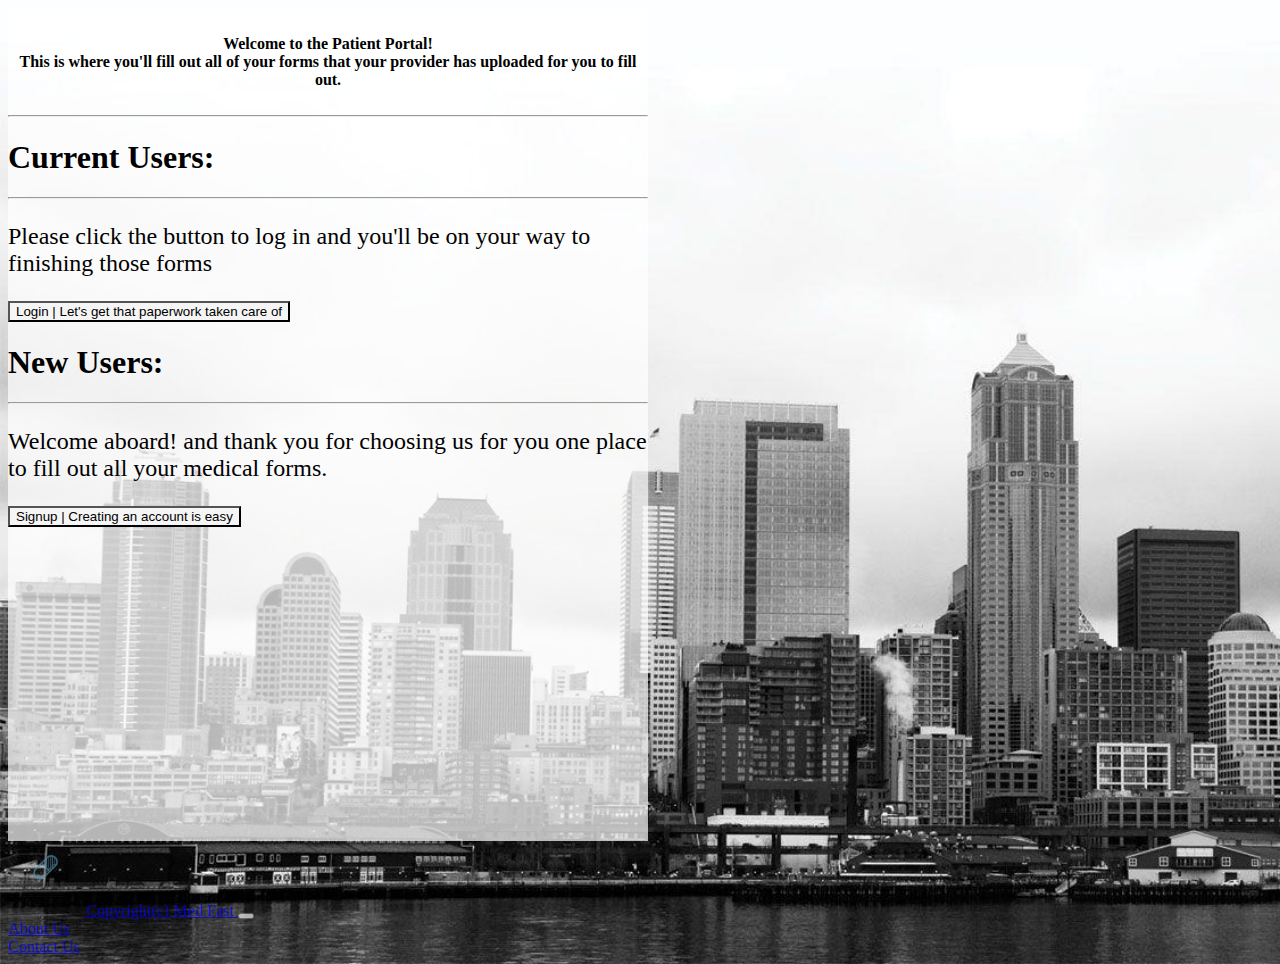
<file: index.html>
﻿<!DOCTYPE html>
<html>
<head>
    <link rel="icon" href="images/Sonic Care Logo (2).png" />
    <meta charset="utf-8" />
    <title>Home | Med Fast</title>
    <link href="https://cdn.jsdelivr.net/npm/bootstrap@5.0.2/dist/css/bootstrap.min.css" rel="stylesheet" integrity="sha384-EVSTQN3/azprG1Anm3QDgpJLIm9Nao0Yz1ztcQTwFspd3yD65VohhpuuCOmLASjC" crossorigin="anonymous">
    <script src="lib/jquery/jquery.js"></script>
    <script src="https://cdn.jsdelivr.net/npm/bootstrap@5.0.2/dist/js/bootstrap.bundle.min.js" integrity="sha384-MrcW6ZMFYlzcLA8Nl+NtUVF0sA7MsXsP1UyJoMp4YLEuNSfAP+JcXn/tWtIaxVXM" crossorigin="anonymous"></script>
</head>
<body style="background-image: url(images/background.jpg); background-size: cover;">

    <main class="body" style="width: auto; min-height: 92.5vh; display: flex;">

        <div class="optionPane mx-auto my-auto" style="width: 50vw; height: auto; background-color: rgba(255, 255, 255, 0.7);">

            <h1 class="text-primary" style="font-size: 1em; text-align: center; padding-bottom: 1em; padding-top: 1em; opacity: 1.0 !important;">
                Welcome to the Patient Portal! <br /> This is where you'll fill out all of your forms that your provider has uploaded for you to fill out.
            </h1>
            <hr />
            <div class="row w-100 h-100 mx-auto">

                <div class="col" style="min-width: 210px;">

                    <h1 style="">
                        Current Users:
                    </h1>
                    <hr />
                    <p class="optionDescription">
                        Please click the button to log in and you'll be on your way to finishing those forms
                    </p>
                    <button class="bg-white border border-primary text-primary optionButton mx-auto" onclick="window.location.assign('/Login.html')">
                        Login | Let's get that paperwork taken care of
                    </button>
                </div>

                <div class="verticleLine" style="width:0.25px; background-color: gray;">
                </div>

                <div class="col" style="min-width: 210px;">

                    <h1 style="">
                        New Users:
                    </h1>
                    <hr />
                    <p class="optionDescription">
                        Welcome aboard! and thank you for choosing us for you one place to fill out all your medical forms.
                    </p>
                    <button class="bg-white border border-primary text-primary optionButton mx-auto" onclick="window.location.assign('/SignUp.html')">
                        Signup | Creating an account is easy
                    </button>
                </div>
            </div>
        </div>
    </main>
    <footer>

        <nav class="navbar navbar-expand-sm navbar-light bg-white" style="position: static; opacity: 0.7;">
            <div class="container-fluid">
                <a class="navbar-brand" href="/index.html">
                    <img width="75" height="75" src="images/Sonic Care Logo (2).png" />
                    Copyright(c) Med Fast
                </a>
                <button class="navbar-toggler" type="button" data-bs-toggle="collapse" data-bs-target="#navbarNavAltMarkup" aria-controls="navbarNavAltMarkup" aria-expanded="false" aria-label="Toggle navigation">
                    <span class="navbar-toggler-icon"></span>
                </button>
                <div class="collapse navbar-collapse" id="navbarNavAltMarkup">

                    <div class="navbar-nav me-auto">
                    </div>
                    <div class="navbar-nav ml-auto">
                        <a class="nav-link text-primary" href="/about.html">About Us</a>
                    </div>
                    <div class="navbar-nav">
                        <a class="nav-link text-primary" href="/contact.html">Contact Us</a>
                    </div>
                </div>
            </div>
        </nav>
    </footer>

    <style>
        .optionDescription {
            height: 50%;
            font-size: 1.5em;
        }

        .optionButton {
            background-color: whitesmoke;
        }

        @media screen and (max-width: 890px) {

            .verticleLine {
                display: none;
            }
        }
    </style>
</body>
</html>
</file>
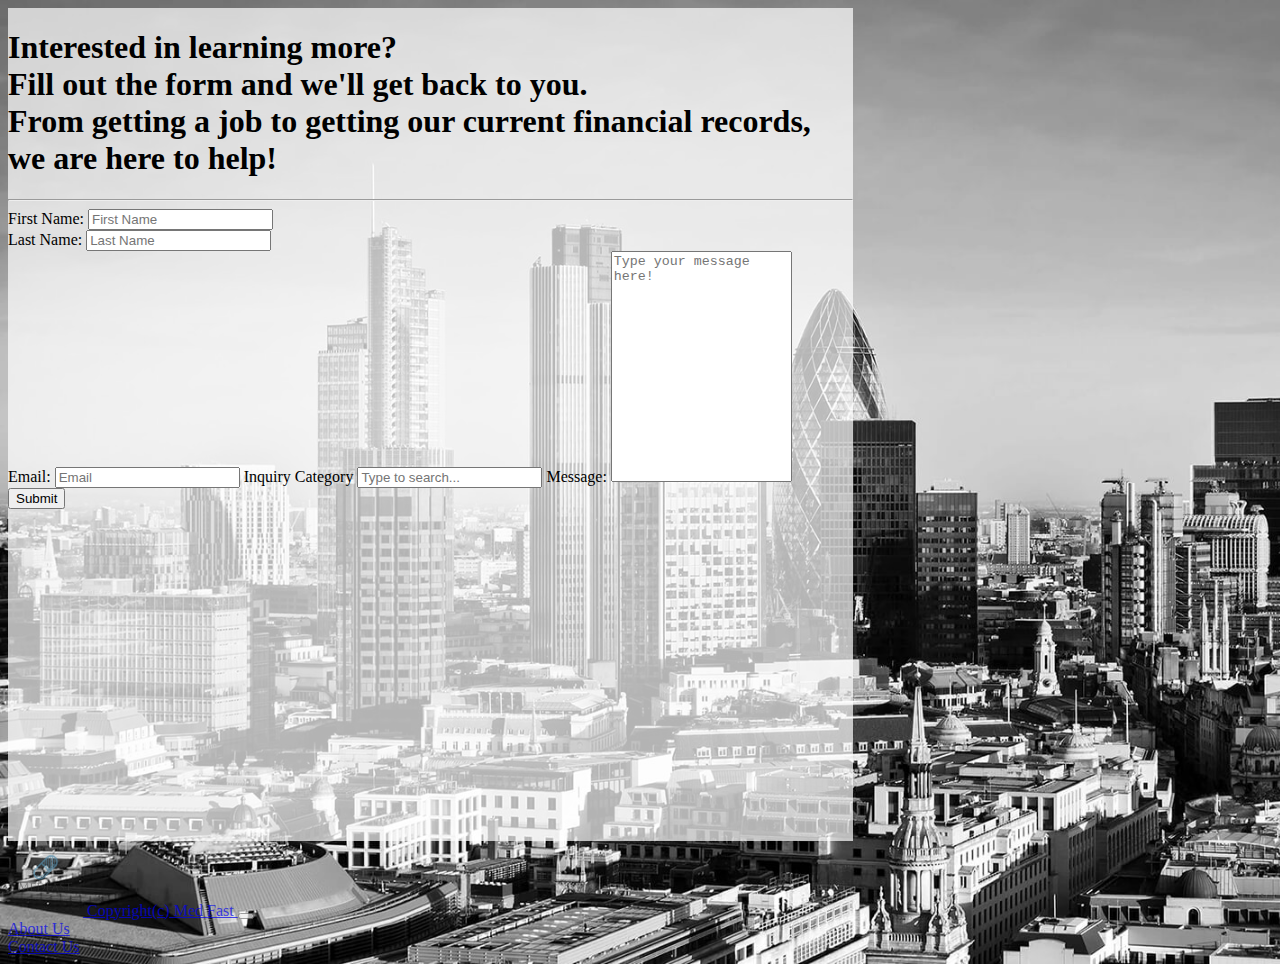
<file: contact.html>
﻿<!DOCTYPE html>
<html>
<head>
    <link rel="icon" href="images/Sonic Care Logo (2).png" />
    <meta charset="utf-8" />
    <title>Contact Us | Med Fast</title>
    <link href="https://cdn.jsdelivr.net/npm/bootstrap@5.0.2/dist/css/bootstrap.min.css" rel="stylesheet" integrity="sha384-EVSTQN3/azprG1Anm3QDgpJLIm9Nao0Yz1ztcQTwFspd3yD65VohhpuuCOmLASjC" crossorigin="anonymous">
    <script src="lib/jquery/jquery.js"></script>
    <script src="https://cdn.jsdelivr.net/npm/bootstrap@5.0.2/dist/js/bootstrap.bundle.min.js" integrity="sha384-MrcW6ZMFYlzcLA8Nl+NtUVF0sA7MsXsP1UyJoMp4YLEuNSfAP+JcXn/tWtIaxVXM" crossorigin="anonymous"></script>
</head>
<body style="background-image: url(images/contactPageBackground.jpg); background-size: cover;">

    <main class="body" style="width: auto; min-height: 92.5vh; display: flex;">

        <div class="optionPane mx-auto my-auto mb-5 mt-5" style="width: 66vw; height: auto; background-color: rgba(255, 255, 255, 0.7);">

            <form class="container border border-primary" id="ContactForm" method="POST" action="https://formspree.io/f/xeqvzkgw">

                <h1 class="text-center text-primary">
                    Interested in learning more?<br />Fill out the form and we'll get back to you. <br />From getting a job to getting our
                    current financial records, we are here to help!
                </h1>
                <hr />
                <div class="d-flex w-100">
                    <div class="w-50">
                        <label for="firstName" class="form-label">First Name:</label>
                        <input type="text" class="form-control" id="firstName" name="First Name" placeholder="First Name" required>
                    </div>
                    <div class="w-25"></div>
                    <div class="w-50">
                        <label for="lastName" class="form-label">Last Name:</label>
                        <input type="text" class="form-control" id="lastName" name="Last Name" placeholder="Last Name" required>
                    </div>
                </div>

                <label for="email" class="form-label">Email:</label>
                <input type="text" class="form-control" placeholder="Email" id="email" name="Email" required>
                <label for="DataList" class="form-label">Inquiry Category</label>
                <input class="form-control" list="datalistOptions" id="DataList" placeholder="Type to search..." name="Issue" required>
                <datalist id="datalistOptions">
                    <option value="Work"></option>
                    <option value="Financial Statements"></option>
                    <option value="Data Breach Report"></option>
                    <option value="Technical Support"></option>
                    <option value="Pricing Inquiry"></option>
                    <option value="Other"></option>
                </datalist>
                <label for="Message" class="form-label">Message:</label>
                <textarea style="resize: none;" rows="15" class="form-control" placeholder="Type your message here!" id="Message" name="Description" required></textarea>
                <button class="form-control bg-primary text-white">Submit</button>
            </form>
        </div>
    </main>
    <footer>

        <nav class="navbar navbar-expand-sm navbar-light bg-white" style="position: static; opacity: 0.7;">
            <div class="container-fluid">
                <a class="navbar-brand" href="/index.html">
                    <img width="75" height="75" src="images/Sonic Care Logo (2).png" />
                    Copyright(c) Med Fast
                </a>
                <button class="navbar-toggler" type="button" data-bs-toggle="collapse" data-bs-target="#navbarNavAltMarkup" aria-controls="navbarNavAltMarkup" aria-expanded="false" aria-label="Toggle navigation">
                    <span class="navbar-toggler-icon"></span>
                </button>
                <div class="collapse navbar-collapse" id="navbarNavAltMarkup">

                    <div class="navbar-nav me-auto">
                    </div>
                    <div class="navbar-nav ml-auto">
                        <a class="nav-link text-primary" href="/about.html">About Us</a>
                    </div>
                    <div class="navbar-nav">
                        <a class="nav-link text-primary" href="/contact.html">Contact Us</a>
                    </div>
                </div>
            </div>
        </nav>
    </footer>

    <style>
        .optionDescription {
            height: 50%;
            font-size: 1.5em;
        }

        .optionButton {
            background-color: whitesmoke;
        }
    </style>
</body>
</html>
</file>
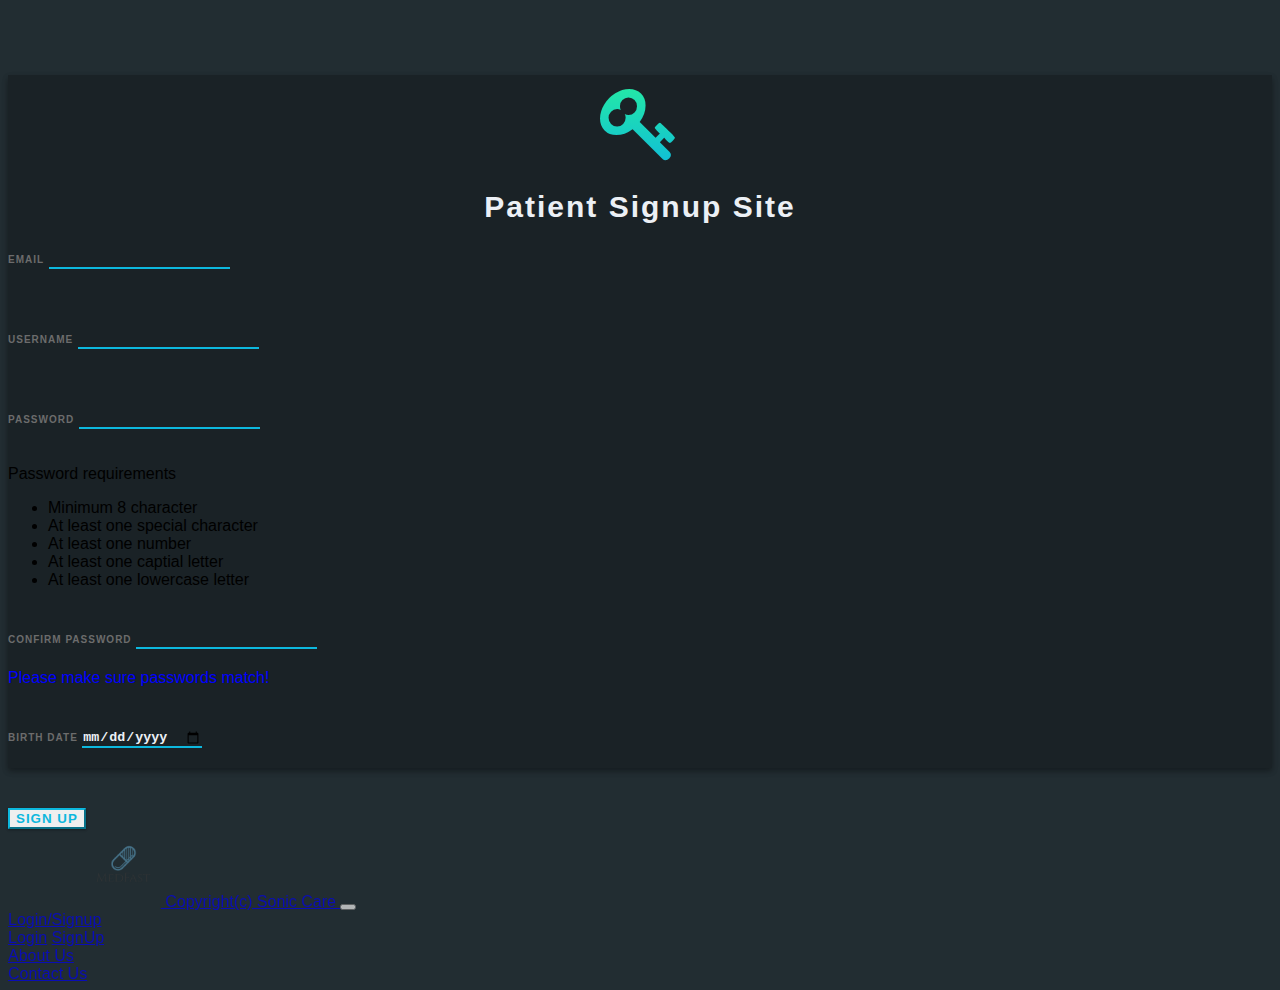
<file: Signup.html>
﻿<!DOCTYPE html>
<html>
<head>
    <meta charset="utf-8" />
    <link rel="icon" href="images/Sonic Care Logo (2).png" />
    <title>SignUp | Sonic Care</title>
    <link href="https://cdn.jsdelivr.net/npm/bootstrap@5.0.2/dist/css/bootstrap.min.css" rel="stylesheet" integrity="sha384-EVSTQN3/azprG1Anm3QDgpJLIm9Nao0Yz1ztcQTwFspd3yD65VohhpuuCOmLASjC" crossorigin="anonymous">
    <link href='https://cdnjs.cloudflare.com/ajax/libs/font-awesome/4.5.0/css/font-awesome.min.css' rel='stylesheet' type='text/css'>
    <script src="lib/jquery/jquery.js"></script>
    <script src="https://cdn.jsdelivr.net/npm/bootstrap@5.0.2/dist/js/bootstrap.bundle.min.js" integrity="sha384-MrcW6ZMFYlzcLA8Nl+NtUVF0sA7MsXsP1UyJoMp4YLEuNSfAP+JcXn/tWtIaxVXM" crossorigin="anonymous"></script>
</head>
<body>
    <div class="container" style="margin-bottom: 4rem;">
        <div class="row">
            <div class="col-lg-3 col-md-2"></div>
            <div class="col-lg-6 col-md-8 login-box">
                <div class="col-lg-12 login-key">
                    <i class="fa fa-key" aria-hidden="true"></i>
                </div>
                <div class="col-lg-12 login-title">
                    Patient Signup Site
                </div>

                <div class="col-lg-12 login-form">
                    <div class="col-lg-12 login-form">
                        <form>
                            <div class="form-group">
                                <label class="form-control-label">EMAIL</label>
                                <input type="text" id="Email" class="form-control" required>
                            </div>
                            <div class="form-group">
                                <label class="form-control-label">USERNAME</label>
                                <input type="text" id="Username" class="form-control" required>
                            </div>
                            <div class="form-group">
                                <label class="form-control-label">PASSWORD</label>
                                <input type="password" id="Password1" class="form-control"  required>
                                <p class="mb-2 text-primary">Password requirements</p>
                                <ul class="small text-muted pl-4 mb-0">
                                    <li id="req1P">Minimum 8 character</li>
                                    <li id="req2P">At least one special character</li>
                                    <li id="req3P">At least one number</li>
                                    <li id="req4P">At least one captial letter</li>
                                    <li id="req5P">At least one lowercase letter</li>
                                </ul>
                            </div>
                            <div class="form-group">
                                <label class="form-control-label">CONFIRM PASSWORD</label>
                                <input type="password" id="Password2" class="form-control" required>
                                <div class="invalid-feedback ifP" style="color: blue">
                                    Please make sure passwords match!
                                </div>
                            </div>
                            <div class="form-group">
                                <label class="form-control-label">BIRTH DATE</label>
                                <input type="date" id="BirthDate" class="form-control" required>
                            </div>

                            <div class="col-12 loginbttm">
                                <div class="col-2 w-100 login-btm login-text text-primary">
                                    <!-- Error Message -->
                                </div>
                                <div class="col-10 login-btm login-button">
                                    <button type="submit" class="btn btn-outline-primary">SIGN UP</button>
                                </div>
                            </div>
                        </form>
                    </div>
                </div>
            </div>
        </div>
    </div>
    <footer>

        <nav class="navbar navbar-expand-sm navbar-light bg-white" style="position: static; opacity: 0.7;">
            <div class="container-fluid">
                <a class="navbar-brand" href="/index.html">
                    <img width="75" height="75" src="images/Sonic Care Logo (2).png" />
                    Copyright(c) Sonic Care
                </a>
                <button class="navbar-toggler" type="button" data-bs-toggle="collapse" data-bs-target="#navbarNavAltMarkup" aria-controls="navbarNavAltMarkup" aria-expanded="false" aria-label="Toggle navigation">
                    <span class="navbar-toggler-icon"></span>
                </button>
                <div class="collapse navbar-collapse" id="navbarNavAltMarkup">

                    <div class="navbar-nav me-auto">
                    </div>
                    <div class="nav-item dropdown">
                        <a class="nav-link dropdown-toggle text-primary" href="#" id="navbarDropdown" role="button" data-toggle="dropdown" aria-haspopup="true" aria-expanded="false">
                            Login/Signup
                        </a>
                        <div class="dropdown-menu" aria-labelledby="navbarDropdown">
                            <a class="dropdown-item" href="/Login.html">Login</a>
                            <a class="dropdown-item" href="/Signup.html">SignUp</a>
                        </div>
                    </div>
                    <div class="nav-item">
                        <a class="nav-link text-primary" href="/about.html">About Us</a>
                    </div>
                    <div class="nav-item">
                        <a class="nav-link text-primary" href="/contact.html">Contact Us</a>
                    </div>
                </div>
            </div>
        </nav>
    </footer>
    <style>
        body {
            background: #222D32;
            font-family: 'Roboto', sans-serif;
        }

        .login-box {
            margin-top: 75px;
            height: auto;
            background: #1A2226;
            text-align: center;
            box-shadow: 0 3px 6px rgba(0, 0, 0, 0.16), 0 3px 6px rgba(0, 0, 0, 0.23);
        }

        .login-key {
            height: 100px;
            font-size: 80px;
            line-height: 100px;
            background: -webkit-linear-gradient(#27EF9F, #0DB8DE);
            -webkit-background-clip: text;
            -webkit-text-fill-color: transparent;
        }

        .login-title {
            margin-top: 15px;
            text-align: center;
            font-size: 30px;
            letter-spacing: 2px;
            margin-top: 15px;
            font-weight: bold;
            color: #ECF0F5;
        }

        .login-form {
            margin-top: 25px;
            text-align: left;
        }

        input[type=text], input[type=date] {
            background-color: #1A2226;
            border: none;
            border-bottom: 2px solid #0DB8DE;
            border-top: 0px;
            border-radius: 0px;
            font-weight: bold;
            outline: 0;
            margin-bottom: 20px;
            padding-left: 0px;
            color: #ECF0F5;
        }

        input[type=password] {
            background-color: #1A2226;
            border: none;
            border-bottom: 2px solid #0DB8DE;
            border-top: 0px;
            border-radius: 0px;
            font-weight: bold;
            outline: 0;
            padding-left: 0px;
            margin-bottom: 20px;
            color: #ECF0F5;
        }

        .form-group {
            margin-bottom: 40px;
            outline: 0px;
        }

        .form-control:focus {
            border-color: inherit;
            -webkit-box-shadow: none;
            box-shadow: none;
            border-bottom: 2px solid #0DB8DE;
            outline: 0;
            background-color: #1A2226;
            color: #ECF0F5;
        }

        input:focus {
            outline: none;
            box-shadow: 0 0 0;
        }

        label {
            margin-bottom: 0px;
        }

        .form-control-label {
            font-size: 10px;
            color: #6C6C6C;
            font-weight: bold;
            letter-spacing: 1px;
        }

        .btn-outline-primary {
            border-color: #0DB8DE;
            color: #0DB8DE;
            border-radius: 0px;
            font-weight: bold;
            letter-spacing: 1px;
            box-shadow: 0 1px 3px rgba(0, 0, 0, 0.12), 0 1px 2px rgba(0, 0, 0, 0.24);
        }

            .btn-outline-primary:hover {
                background-color: #0DB8DE;
                right: 0px;
            }

        .login-btm {
            float: left;
        }

        .login-button {
            padding-right: 0px;
            text-align: right;
            margin-bottom: 25px;
        }

        .login-text {
            text-align: left;
            padding-left: 0px;
            color: #A2A4A4;
        }

        .loginbttm {
            padding: 0px;
        }

        .valid {
            color: green;
        }

        .invalid {
            color: red;
        }
    </style>
    <script>

        let myInput = document.getElementById("Password1");
        let specialCharacter = document.getElementById("req2P");
        let capital = document.getElementById("req4P");
        let lowercase = document.getElementById("req5P");
        let number = document.getElementById("req3P");
        let length = document.getElementById("req1P");
        myInput.addEventListener("keyup", function (event) {

            // Validate lowercase letters
            var lowerCaseLetters = /[a-z]/g;
            if (myInput.value.match(lowerCaseLetters)) {
                lowercase.classList.remove("invalid");
                lowercase.classList.add("valid");
            } else {
                lowercase.classList.remove("valid");
                lowercase.classList.add("invalid");
            }

            // Validate capital letters
            var upperCaseLetters = /[A-Z]/g;
            if (myInput.value.match(upperCaseLetters)) {
                capital.classList.remove("invalid");
                capital.classList.add("valid");
            } else {
                capital.classList.remove("valid");
                capital.classList.add("invalid");
            }

            // Validate numbers
            var numbers = /[0-9]/g;
            if (myInput.value.match(numbers)) {
                number.classList.remove("invalid");
                number.classList.add("valid");
            } else {
                number.classList.remove("valid");
                number.classList.add("invalid");
            }

            //Validate Special Characters
            var specialCharacters = /[\s~`!@#$%\^&*+=\-\[\]\\';,/{}|\\":<>\?()\._]/;
            if (myInput.value.match(specialCharacters)) {
                specialCharacter.classList.remove("invalid");
                specialCharacter.classList.add("valid");
            } else {
                specialCharacter.classList.add("invalid");
                specialCharacter.classList.remove("valid");
            }

            // Validate length
            if (myInput.value.length >= 8) {
                length.classList.remove("invalid");
                length.classList.add("valid");
            } else {
                length.classList.remove("valid");
                length.classList.add("invalid");
            }
        });

        document.getElementById("Password2").addEventListener("keyup", function (event) {

            if (this.value !== document.getElementById("Password1").value) {

                this.classList.remove("is-valid");
                this.classList.add("is-invalid");
                document.getElementsByClassName("ifP")[0].style.display = "block";
            } else {
                this.classList.remove("is-invalid");
                this.classList.add("is-valid");
                document.getElementsByClassName("ifP")[0].style.display = "none";
            }
        });

        $("form").submit(function (event) {
            event.preventDefault();
            let email = $("#Email").val();
            let username = $("#Username").val();
            let password = $("#Password1").val();
            let confPassword = $("#Password2").val();
            let birthDate = $("#BirthDate").val();

            if (password !== confPassword) {
                $(".login-text").text("Password's Don't Match! Please try again!");
                setTimeout(function () {
                    window.location.reload(true);
                }, 1250);
            }

            $.ajax({
                url: "/api/SignUp/SignUp",
                method: "post",
                headers: {
                    "Content-Type": "application/json"
                },
                data: JSON.stringify({ "name": username, "email": email, "birthDate": birthDate, "password": password }),
                success: function (data, status, jqXHR) {
                    $(".login-text").text(data);
                    setTimeout(function () {
                        window.location.assign(jqXHR.getResponseHeader("location"));
                    }, 1250);
                }
            });
        });
    </script>
</body>
</html>
</file>
